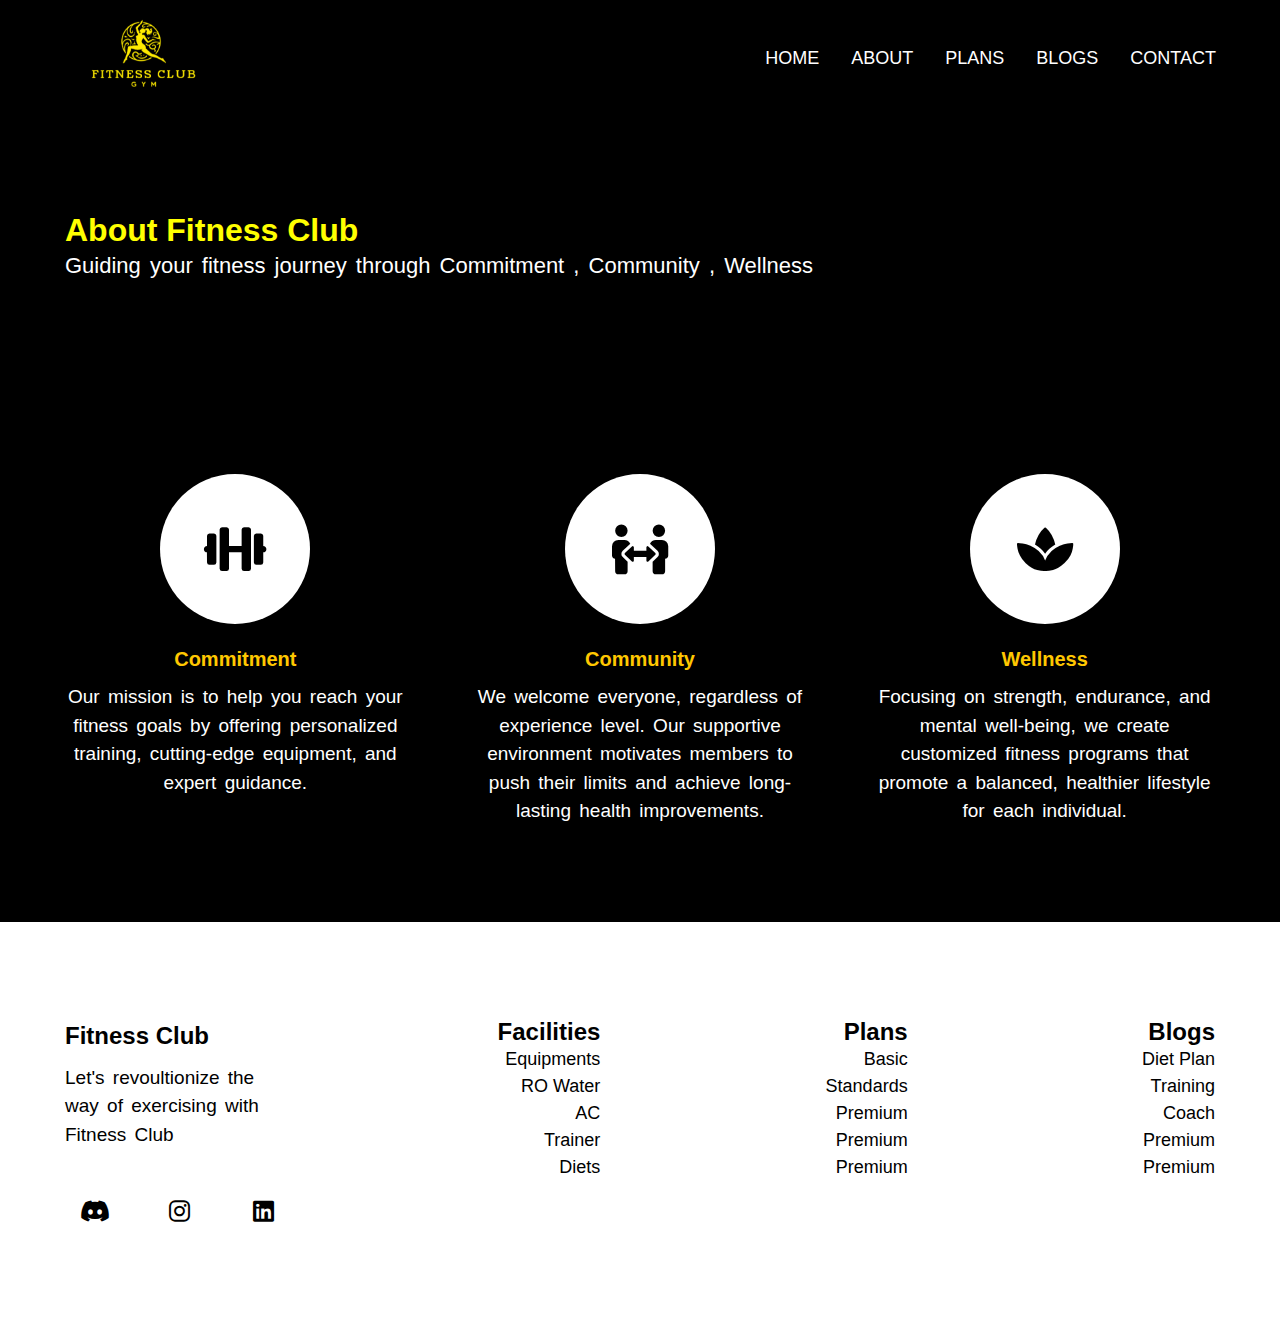
<file: about.html>
<!DOCTYPE html>
<html lang="en">
<head>
    <meta charset="UTF-8">
    <meta name="viewport" content="width=device-width, initial-scale=1.0">
    <link rel="stylesheet" href="style.css">
    <title>Blogs</title>
    <link
      rel="stylesheet"
      href="https://cdnjs.cloudflare.com/ajax/libs/font-awesome/6.0.0/css/all.min.css"
      integrity="sha512-9usAa10IRO0HhonpyAIVpjrylPvoDwiPUiKdWk5t3PyolY1cOd4DSE0Ga+ri4AuTroPR5aQvXU9xC6qOPnzFeg=="
      crossorigin="anonymous"
      referrerpolicy="no-referrer"
    />
</head>
<body>
     <!-- Start NavBar Section -->
     <header>
        <div class="section-navbar">
            <div class="container">
                <div class="logo">
                    <a href="index.html">
                        <img src="./images/gymlogo.webp" alt="gym logo" width="80%" height="auto">
                    </a>
                </div>
                <nav class="navbar">
                    <ul>
                        <li class="nav-items">
                            <a class="nav-link" href="index.html">Home</a>
                        </li>
                        <li class="nav-items"><a class="nav-link" href="about.html">About</a>
                        </li>
                        <li class="nav-items"><a class="nav-link" href="plans.html">Plans</a>
                        </li>
                        <li class="nav-items"><a class="nav-link" href="blogs.html">Blogs</a>
                        </li>
                        <li class="nav-items"><a class="nav-link" href="contact.html">Contact</a>
                        </li>
                    </ul>
                </nav>
            </div>
        </div>
</header>
<!-- End Navbar Section -->
 <!-- Start About Section -->
 <div class="section-about">
    <div class="container">
        <div class="section-common-heading">About Fitness Club </div>
        <p class="section-common-subheading">Guiding your fitness journey through Commitment , Community , Wellness </p>
    </div>
    <div class="container grid grid-three--cols">
        <div class="about-div">
            <i class="fa-solid fa-dumbbell"></i>
            <h3 class="section-common--title">Commitment</h3>
            <p>Our mission is to help you reach your fitness goals by offering personalized training, cutting-edge equipment, and expert guidance.</p>
        </div>
        <div class="about-div">
            <i class="fa-solid fa-people-arrows"></i>
            <h3 class="section-common--title">Community</h3>
            <p>We welcome everyone, regardless of experience level. Our supportive environment motivates members to push their limits and achieve long-lasting health improvements.</p>
        </div>
        <div class="about-div">
            <i class="fa-solid fa-spa"></i>
            <h3 class="section-common--title">Wellness</h3>
            <p>Focusing on strength, endurance, and mental well-being, we create customized fitness programs that promote a balanced, healthier lifestyle for each individual.</p>
        </div>
    </div>
</div>
<!-- End About Section -->
  <!-- Start Footer Section -->
  <div class="section-footer">
    <div class="container grid grid-four--cols">
        <div class="footer-1">
            <div class="logo-brand">
                <a href="index.html" class="footer-subheading">Fitness Club</a>
            </div>
            <p>Let's revoultionize the way of exercising with Fitness Club</p>

            <div class="social-footer--icon">
                <a href="#" target="_blank">
                    <i class="fa-brands fa-discord"></i>
                </a>
                <a href="https://www.instagram.com/anmolporwal_27/" target="_blank">
                    <i class="fa-brands fa-instagram"></i>
                </a>
                <a href="https://www.linkedin.com/in/anmol-dhanotiya/" target="_blank">
                    <i class="fa-brands fa-linkedin"></i>
                </a>
            </div>
        </div>    
        <div class="footer-2">
            <h3 class="footer-subheading">Facilities</h3>
            <ul>
                <li>Equipments</li>
                <li>RO Water</li>
                <li>AC</li>
                <li>Trainer</li>
                <li>Diets</li>
            </ul>
        </div>
        <div class="footer-3">
            <h3 class="footer-subheading">Plans</h3>
            <ul>
                <li>Basic</li>
                <li>Standards</li>
                <li>Premium</li>
                <li>Premium</li>
                <li>Premium</li>
            </ul>
        </div>
        <div class="footer-4">
            <h3 class="footer-subheading">Blogs</h3>
            <ul>
                <li>Diet Plan</li>
                <li>Training</li>
                <li>Coach</li>
                <li>Premium</li>
                <li>Premium</li>
            </ul>
        </div>
    </div>
 </div>
<!-- End Footer Section -->
</body>
</html>
</file>
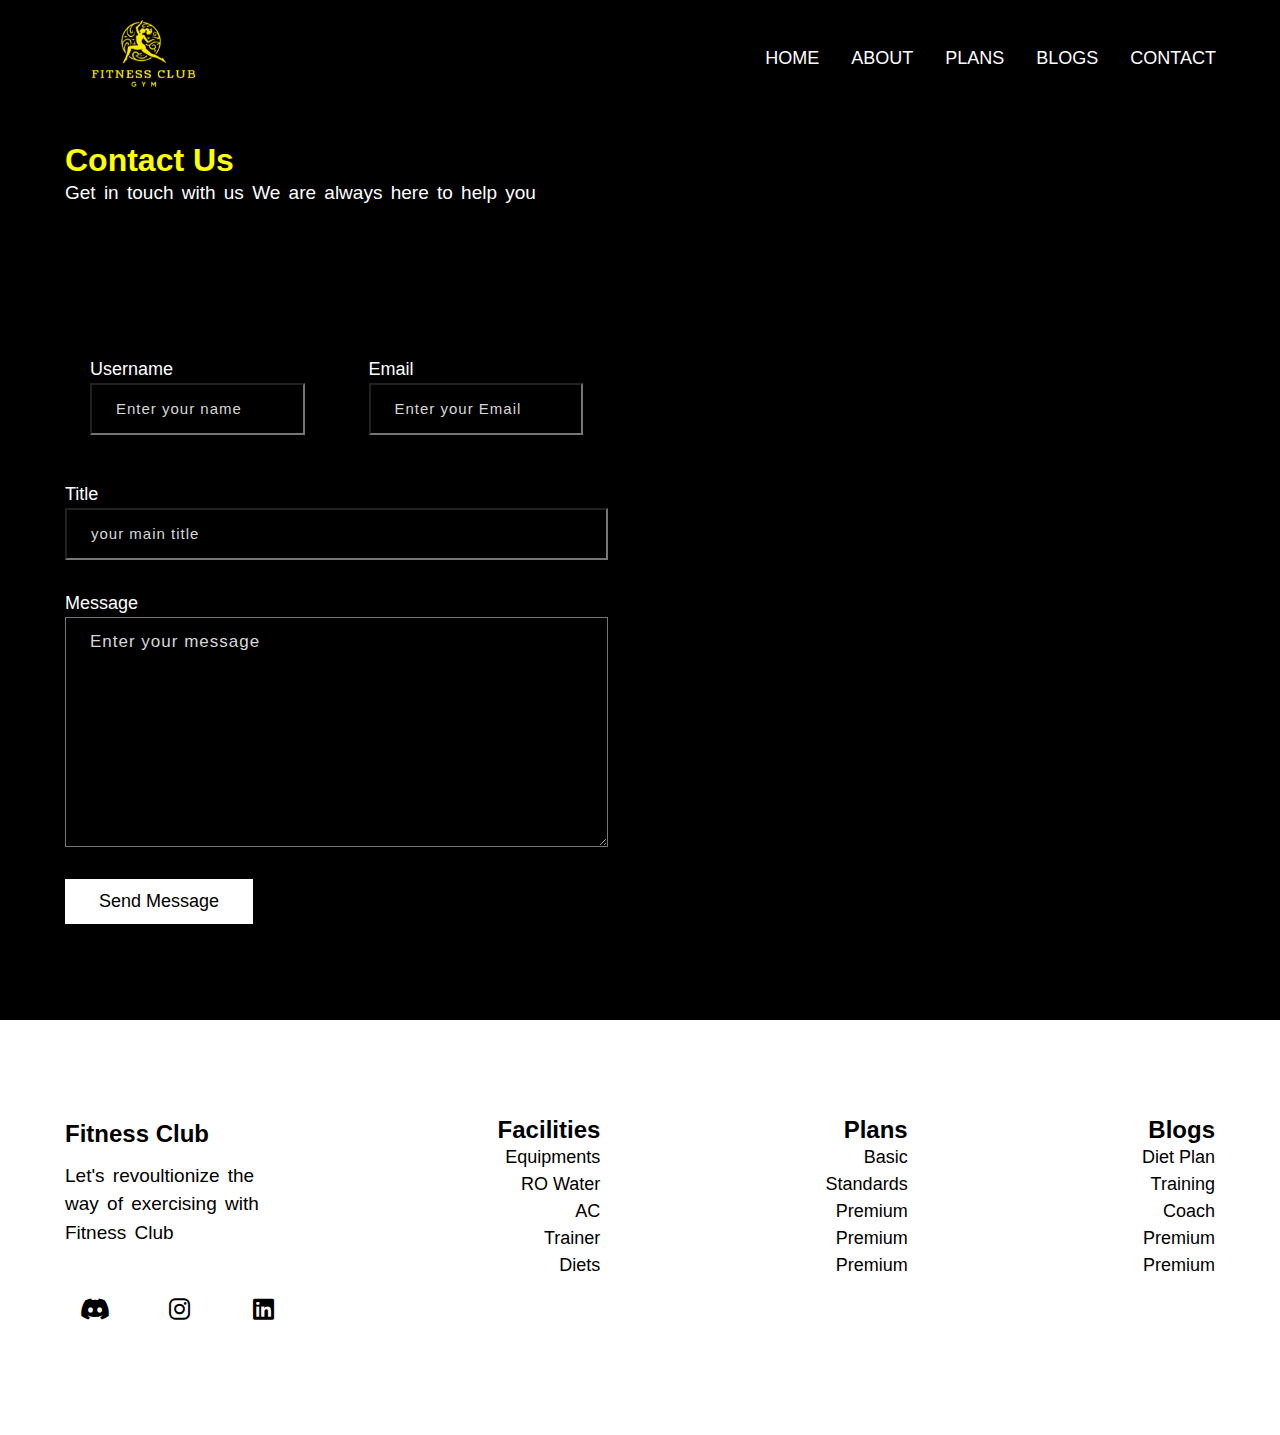
<file: contact.html>
<!DOCTYPE html>
<html lang="en">
<head>
    <meta charset="UTF-8">
    <meta name="viewport" content="width=device-width, initial-scale=1.0">
    <link rel="stylesheet" href="style.css">
    <title>Blogs</title>
    <link
      rel="stylesheet"
      href="https://cdnjs.cloudflare.com/ajax/libs/font-awesome/6.0.0/css/all.min.css"
      integrity="sha512-9usAa10IRO0HhonpyAIVpjrylPvoDwiPUiKdWk5t3PyolY1cOd4DSE0Ga+ri4AuTroPR5aQvXU9xC6qOPnzFeg=="
      crossorigin="anonymous"
      referrerpolicy="no-referrer"
    />
</head>
<body>
     <!-- Start NavBar Section -->
     <header>
        <div class="section-navbar">
            <div class="container">
                <div class="logo">
                    <a href="index.html">
                        <img src="./images/gymlogo.webp" alt="gym logo" width="80%" height="auto">
                    </a>
                </div>
                <nav class="navbar">
                    <ul>
                        <li class="nav-items">
                            <a class="nav-link" href="index.html">Home</a>
                        </li>
                        <li class="nav-items"><a class="nav-link" href="index.html">About</a>
                        </li>
                        <li class="nav-items"><a class="nav-link" href="index.html">Plans</a>
                        </li>
                        <li class="nav-items"><a class="nav-link" href="blogs.html">Blogs</a>
                        </li>
                        <li class="nav-items"><a class="nav-link" href="contact.html">Contact</a>
                        </li>
                    </ul>
                </nav>
            </div>
        </div>
</header>
<!-- End Navbar Section -->
 <!-- Start Contact Section -->
  <div class="section-contact">
    <div class="container">
    <h3 class="section-common-heading">Contact Us</h3>
    <p>Get in touch with us We are always here to help you</p>
</div>
    <div class="container grid grid-two--cols">
        <div class="contact-info">
            <form action="https://formspree.io/f/mvgpjkwe" method="POST">
                <div class="container grid grid-two--cols mb3">
                    <div>
                        <label for="username">Username</label>
                        <input type="text" name="username" id="username" required autocomplete="off" placeholder="Enter your name ">
                    </div>
                    <div>
                        <label for="email">Email</label>
                        <input type="text" name="emali" id="email" required autocompleter="off" placeholder="Enter your Email">
                    </div>
                </div>
                <div class="mb-3">
                    <label for="title">Title</label>
                    <input type="text" name="title" id="title" placeholder="your main title">
                </div>

                <div class="mb-3">
                    <label for="message">message</label>
                    <textarea name="message" id="message" cols="30" rows="10">Enter your message</textarea>
                </div>
                <div>
                    <button type="submit" class="btn btn-submit">Send message</button>
                </div>
            </form>
        </div>
        <div class="location-div">
            <iframe src="https://www.google.com/maps/embed?pb=!1m18!1m12!1m3!1d235527.49483463712!2d75.6990325361046!3d22.72388828491287!2m3!1f0!2f0!3f0!3m2!1i1024!2i768!4f13.1!3m3!1m2!1s0x3962fcad1b410ddb%3A0x96ec4da356240f4!2sIndore%2C%20Madhya%20Pradesh!5e0!3m2!1sen!2sin!4v1726834275712!5m2!1sen!2sin" width="100%" height="500px" style="border:0;" allowfullscreen="" loading="lazy" referrerpolicy="no-referrer-when-downgrade"></iframe>
        </div>
    </div>
  </div>
  <!-- End Contact Section -->
     <!-- Start Footer Section -->
     <div class="section-footer">
        <div class="container grid grid-four--cols">
            <div class="footer-1">
                <div class="logo-brand">
                    <a href="index.html" class="footer-subheading">Fitness Club</a>
                </div>
                <p>Let's revoultionize the way of exercising with Fitness Club</p>

                <div class="social-footer--icon">
                    <a href="#" target="_blank">
                        <i class="fa-brands fa-discord"></i>
                    </a>
                    <a href="https://www.instagram.com/anmolporwal_27/" target="_blank">
                        <i class="fa-brands fa-instagram"></i>
                    </a>
                    <a href="https://www.linkedin.com/in/anmol-dhanotiya/" target="_blank">
                        <i class="fa-brands fa-linkedin"></i>
                    </a>
                </div>
            </div>    
            <div class="footer-2">
                <h3 class="footer-subheading">Facilities</h3>
                <ul>
                    <li>Equipments</li>
                    <li>RO Water</li>
                    <li>AC</li>
                    <li>Trainer</li>
                    <li>Diets</li>
                </ul>
            </div>
            <div class="footer-3">
                <h3 class="footer-subheading">Plans</h3>
                <ul>
                    <li>Basic</li>
                    <li>Standards</li>
                    <li>Premium</li>
                    <li>Premium</li>
                    <li>Premium</li>
                </ul>
            </div>
            <div class="footer-4">
                <h3 class="footer-subheading">Blogs</h3>
                <ul>
                    <li>Diet Plan</li>
                    <li>Training</li>
                    <li>Coach</li>
                    <li>Premium</li>
                    <li>Premium</li>
                </ul>
            </div>
        </div>
     </div>
    <!-- End Footer Section -->
     </body>
     </html>
</file>
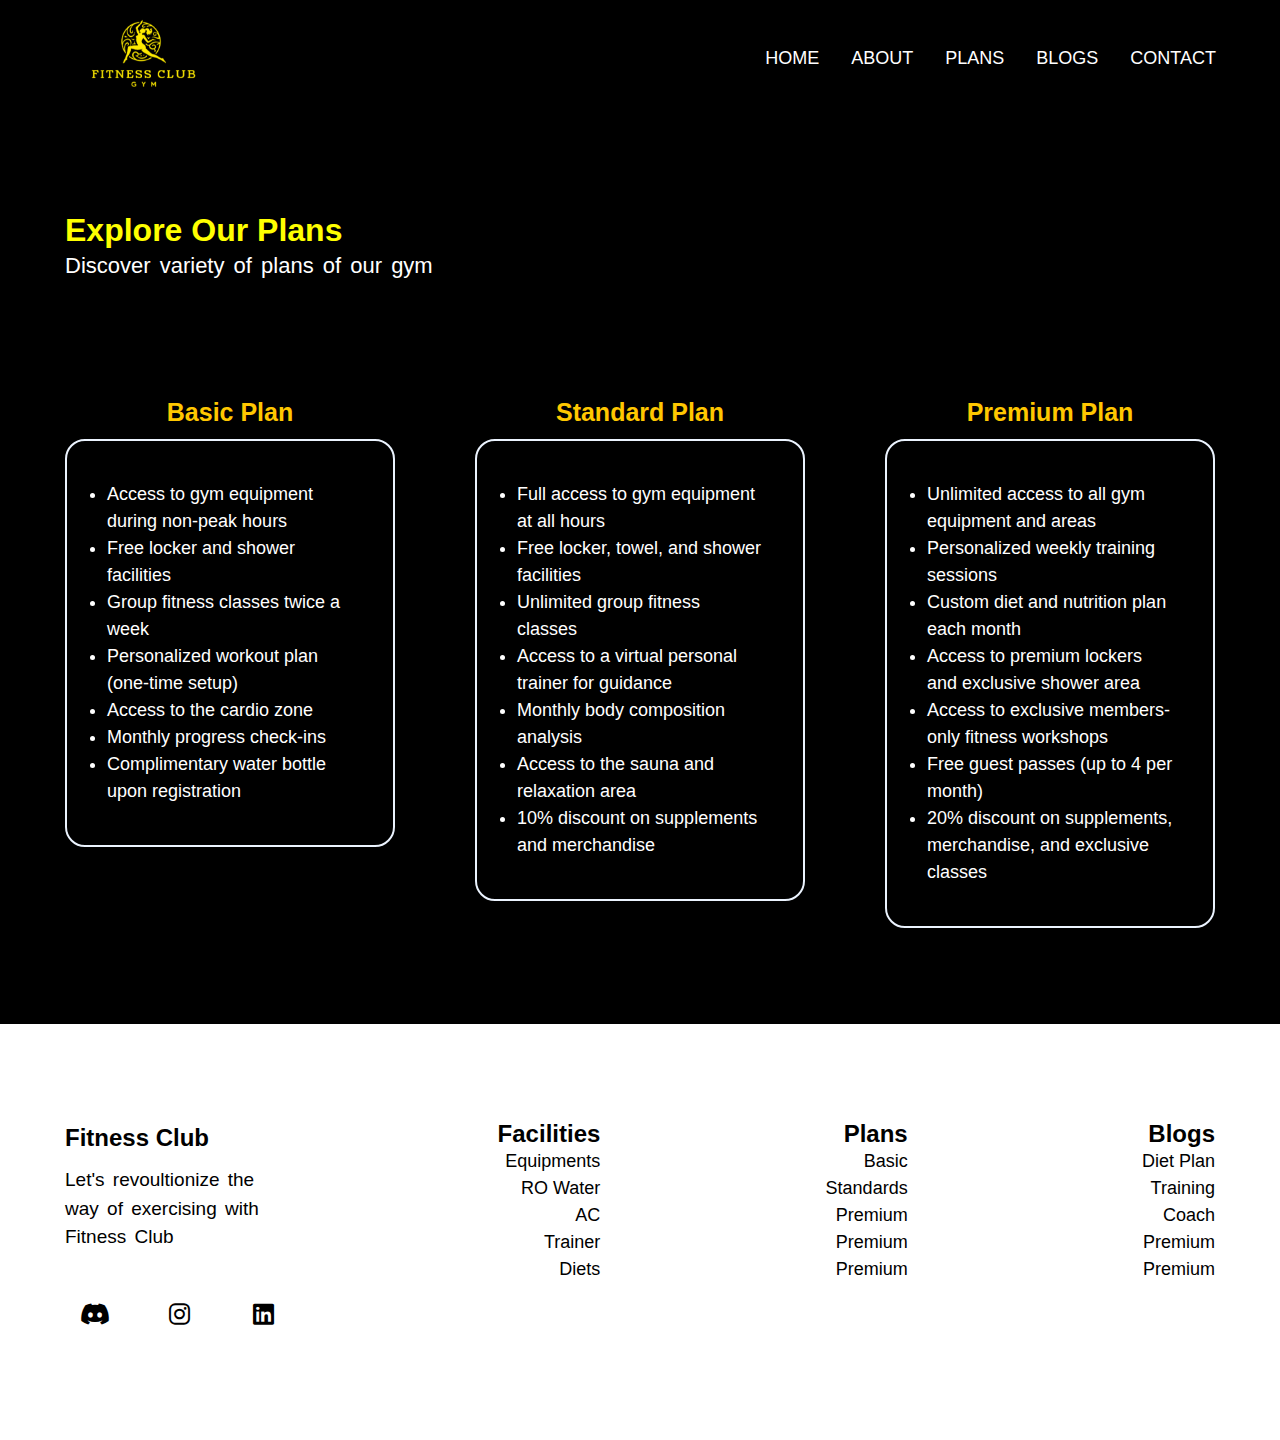
<file: plans.html>
<!DOCTYPE html>
 <html lang="en">
 <head>
     <meta charset="UTF-8">
     <meta name="viewport" content="width=device-width, initial-scale=1.0">
     <link rel="stylesheet" href="style.css">
     <title>Blogs</title>
     <link
       rel="stylesheet"
       href="https://cdnjs.cloudflare.com/ajax/libs/font-awesome/6.0.0/css/all.min.css"
       integrity="sha512-9usAa10IRO0HhonpyAIVpjrylPvoDwiPUiKdWk5t3PyolY1cOd4DSE0Ga+ri4AuTroPR5aQvXU9xC6qOPnzFeg=="
       crossorigin="anonymous"
       referrerpolicy="no-referrer"
     />
 </head>
 <body>
      <!-- Start NavBar Section -->
      <header>
         <div class="section-navbar">
             <div class="container">
                 <div class="logo">
                     <a href="index.html">
                         <img src="./images/gymlogo.webp" alt="gym logo" width="80%" height="auto">
                     </a>
                 </div>
                 <nav class="navbar">
                     <ul>
                         <li class="nav-items">
                             <a class="nav-link" href="index.html">Home</a>
                         </li>
                         <li class="nav-items"><a class="nav-link" href="about.html">About</a>
                         </li>
                         <li class="nav-items"><a class="nav-link" href="plans.html">Plans</a>
                         </li>
                         <li class="nav-items"><a class="nav-link" href="blogs.html">Blogs</a>
                         </li>
                         <li class="nav-items"><a class="nav-link" href="contact.html">Contact</a>
                         </li>
                     </ul>
                 </nav>
             </div>
         </div>
 </header>
 <!-- End Navbar Section -->
<!-- Start Plans Section  -->
         <div class="section-plan">
            <div class="container">
                <div class="section-common-heading">Explore Our Plans</div>
                <p class="section-common-subheading">Discover variety of plans of our gym</p>
            </div>
            <div class="container grid grid-three--cols">
                <div class="plan-div">
                    <h3 class="section-common--title">Basic Plan </h3>
                    <div class="list-of-plans">
                            <li>Access to gym equipment during  non-peak hours</li>
                            <li>Free locker and shower facilities</li>
                            <li>Group fitness classes twice a week</li>
                            <li>Personalized workout plan (one-time setup)</li>
                            <li>Access to the cardio zone</li>
                            <li>Monthly progress check-ins</li>
                            <li>Complimentary water bottle upon registration</li>
                    </div>
                </div>
                <div class="plan-div">
                    <h3 class="section-common--title">Standard Plan</h3>
                    <div class="list-of-plans">
                            <li>Full access to gym equipment at all hours</li>
                            <li>Free locker, towel, and shower facilities</li>
                            <li>Unlimited group fitness classes</li>
                            <li>Access to a virtual personal trainer for guidance</li>
                            <li>Monthly body composition analysis</li>
                            <li>Access to the sauna and relaxation area</li>
                            <li>10% discount on supplements and merchandise</li>
                    </div>
                </div>
                <div class="plan-div">
                    <h3 class="section-common--title">Premium Plan</h3>
                    <div class="list-of-plans">
                            <li>Unlimited access to all gym equipment and areas</li>
                            <li>Personalized weekly training sessions</li>
                            <li>Custom diet and nutrition plan each month</li>
                            <li>Access to premium lockers and exclusive shower area</li>
                            <li>Access to exclusive members-only fitness workshops</li>
                            <li>Free guest passes (up to 4 per month)</li>
                            <li>20% discount on supplements, merchandise, and exclusive classes</li>
                        </ul>
                    </div>
                </div>
            </div>
        </div>
        <!--  End Plans Section -->
 <!-- Start Footer Section -->
  <div class="section-footer">
    <div class="container grid grid-four--cols">
        <div class="footer-1">
            <div class="logo-brand">
                <a href="index.html" class="footer-subheading">Fitness Club</a>
            </div>
            <p>Let's revoultionize the way of exercising with Fitness Club</p>

            <div class="social-footer--icon">
                <a href="#" target="_blank">
                    <i class="fa-brands fa-discord"></i>
                </a>
                <a href="https://www.instagram.com/anmolporwal_27/" target="_blank">
                    <i class="fa-brands fa-instagram"></i>
                </a>
                <a href="https://www.linkedin.com/in/anmol-dhanotiya/" target="_blank">
                    <i class="fa-brands fa-linkedin"></i>
                </a>
            </div>
        </div>    
        <div class="footer-2">
            <h3 class="footer-subheading">Facilities</h3>
            <ul>
                <li>Equipments</li>
                <li>RO Water</li>
                <li>AC</li>
                <li>Trainer</li>
                <li>Diets</li>
            </ul>
        </div>
        <div class="footer-3">
            <h3 class="footer-subheading">Plans</h3>
            <ul>
                <li>Basic</li>
                <li>Standards</li>
                <li>Premium</li>
                <li>Premium</li>
                <li>Premium</li>
            </ul>
        </div>
        <div class="footer-4">
            <h3 class="footer-subheading">Blogs</h3>
            <ul>
                <li>Diet Plan</li>
                <li>Training</li>
                <li>Coach</li>
                <li>Premium</li>
                <li>Premium</li>
            </ul>
        </div>
    </div>
 </div>
<!-- End Footer Section -->
</body>
</html>
</file>
<file: style.css>
* {
    margin:0;
    padding: 0;
    box-sizing: border-box;
    font-family: "Urbanist",sans-serif;
}

html{
    font-size: 62.5%;
    scroll-behavior: smooth;
  scroll-snap-type:Y mandatory;
}

h1,
h2,
h3,
h4,
h5,
h6 {
  font-family: "Poppins", sans-serif;
  /* font-display: swap; */
}

p,
li,
a,
label{
    font-family: "Urbanist", sans-serif;
    font-size: 1.8rem;
    font-weight: 400;
    color:var(--white-color);
    line-height: 1.5;
    word-spacing: 0rem;
}

p{
    font-size: 1.9rem;
    font-weight: 500;
    word-spacing: 0.3rem;
}

a {
    text-decoration: none;
  }
  
li {
  /* list-style: none; */
}

body{
  background-color: var(--main-color);
}

/* Layout */
.grid{
  display: grid;
}

.grid-two--cols{
  grid-template-columns: repeat(2,1fr);
}

.grid-three--cols{
  grid-template-columns: repeat(3,1fr);
}

.grid-four--cols{
  grid-template-columns: repeat(4,1fr);
}

/* reusable */
.btn{
  display: inline-block;
  padding: 1.2rem 3.4rem;
  /*border: 2px solid var(--white-color);
  */color:var(--main-color);
  background-color: var(--white-color);
  border-radius:0.6rem;
  -webkit-border-radius:0.6rem;
  -moz-border-radius:0.6rem;
  -ms-border-radius:0.6rem;
  -o-border-radius:0.6rem;
  -webkit-border-radius:0;
}

.section-common-heading{
  font-size:3.2rem;
  font-weight: 700;
  text-transform:capitalize;
  color:var(--supporting-color)
}

.section-common-subheading{
  font-size: 2.2rem;
}

.section-common--title{
  font-size: 2rem;
  margin: 2.4rem 0 1.2rem 0;
  color: var(--bnt-hover-bg-color);
}

.fa-solid{
  font-size: 5rem;
  padding: 2.4rem;
  background-color: var(--new-supporting-color);
  color: var(--main-color);
}
/* theme */

:root {
    --main-color: #000;
    --supporting-color: yellow;
    --white-color: #ffffff;
    --bnt-hover-bg-color: #ffc700;
    --para-color: #504e4d;
    --new-supporting-color: #ebf3fe;
  }

.container{
  max-width: 120rem;
  margin: 0 auto;
  padding: 9.6rem 2.5rem;
}

/* Start NavBar Section */
.section-navbar .container{
  display: flex;
  justify-content: space-between;
  align-items: center;
  padding: 1rem 2.4rem; 
  /* border-bottom: 2px solid var(--supporting-color); */
  & .logo{
    width: 20rem;
    height:auto;
  }
}

.section-navbar .navbar ul{
    display: flex;
    justify-content: space-between;
    gap: 3.2rem;
    
    & li{
      display: inline-block;
      text-transform: uppercase;
      font-size: 1.6rem;
      font-weight: 600;
      position: relative;
    
      &::after{
        content:"";
        position: absolute;
        left:0;
        bottom: 0;
        width: 0%;
        border-bottom: 3px solid var(--bnt-hover-bg-color);
        transition: 0.3s all linear;
        -webkit-transition: 0.3s all linear;
        -moz-transition: 0.3s all linear;
        -ms-transition: 0.3s all linear;
        -o-transition: 0.3s all linear;
}
    }
    & li:hover:after{
      width:100%;
      /* background-color: var(--supporting-color); */
    }
    & li:hover{
      color: var(--supporting-color);
      scale: 1.1;
    }
}
/* End NavBar Section */

/* Start Hero Section */
  .section-hero .grid{
    gap:10rem;

    /* .hero-subheading{
      text-transform: uppercase;
      letter-spacing: 0.2rem;
      font-size: 1.7rem;
      font-weight: 700 ;
      color: var(--bnt-hover-bg-color);
    } */
    .hero-heading{
      margin-top:-4rem;
      color: var(--supporting-color);
      font-size: 6rem;
      font-family: "Jost",sans-serif;
      font-weight: 600;
    }

    p{
      font-size: 1.9rem;
      font-weight: 500;
      word-spacing: 0.3rem;
      margin: 2rem 0rem 4rem 0rem;
    }

    .btn-white:hover{
      color: var(--main-color);
      background-color: var(--bnt-hover-bg-color);
      /* border:2px solid var(--supporting-color); */
    }
  }

  .section-hero .hero-img{
      display: flex;
      justify-content: center;
      align-items: center;
 
      & img{
       width: 70%;
       height: auto;
    }
  }

 
/* End Hero Section */

/* Start about section */

.section-about .grid{
  gap: 6.4rem;
}

.section-about .about-div {
    text-align: center;
    
  & .fa-solid{
    display: block;
    margin-left: auto;
    margin-right: auto;
    width: 50%;
    width: 15rem;
    aspect-ratio: 1;
    background-color: var(--white-color);
    color: var(--main-color);
    display: flex;
    justify-content: center;
    align-items: center;
    border-radius: 50%;
    -webkit-border-radius: 50%;
    -moz-border-radius: 50%;
    -ms-border-radius: 50%;
    -o-border-radius: 50%;
    transition: all 0.3s linear;
    -webkit-transition: all 0.3s linear;
    -moz-transition: all 0.3s linear;
    -ms-transition: all 0.3s linear;
    -o-transition: all 0.3s linear;
   
    &:hover{
      rotate: 360deg;
      color: var(--main-color);
      background-color: var(--bnt-hover-bg-color);
    }
}
}
/* End about section */

/* Start Plans Div */
.section-plan {
  
  & .plan-div{
    margin-top: -10rem;
    /* width: 40rem; */
    /* aspect-ratio: 1; */
  }
  .section-common--title{
    text-align: center;
  }
  & .grid-three--cols{
    gap:8rem;
  }
  & .list-of-plans{
    padding: 4rem;
    border: 2px solid var(--new-supporting-color);
    border-radius: 20px;
    -webkit-border-radius: 20px;
    -moz-border-radius: 20px;
    -ms-border-radius: 20px;
    -o-border-radius: 20px;
    
    &li{
      font-size: 1.9rem;
      font-weight: 500;
      word-spacing: 0.3rem;
    }   
    
  }
  & .list-of-plans:hover{
    border: 2px solid var(--supporting-color);
  }
  & li:hover{
    color: var(--supporting-color);
  }

.section-common--title{
  font-size: 2.5rem;
}
}
/* End Plans Div */

/* Start Blog Section  */
.blog{
  & .grid{
    gap: 5rem;
  }

  & .blog-content{
    font-size: 2rem;
    border: 2px solid var(--white-color);
    margin-right: 5rem;
    padding:2rem;
    transition:all 0.3s linear;
    -webkit-transition:all 0.3s linear;
    -moz-transition:all 0.3s linear;
    -ms-transition:all 0.3s linear;
    -o-transition:all 0.3s linear;
}
  & .blog-content:hover{
    border: 2px solid var(--supporting-color);
    scale: 1.1;
  }

}
/* End Blog Section */

/* Start Footer Section */
.section-footer{
  background-color: #fff;
  & .grid{
    gap:10rem;
  }
  & li{
    list-style: none;
    color: #000;
  }

  & ul{
    text-align: right;
  }
  & h3{
    text-align: right;
  }
  /* & .section-common--title:nth-child(0){
    text-align: left;
  } */
   & .footer-subheading{
    font-weight: 700;
    font-size: 2.4rem;
    color:var(--main-color);
   }

   & .footer-1 p{
      margin: 1rem 0 3.2rem 0;
      color: #000;
    }
}

.footer-1{
  text-align: left;

  .social-footer--icon{
    display: flex;
    gap: 2.4rem;

    & .fa-brands{
      width: 6rem;
      aspect-ratio: 1;
      color:var(--main-color);
      /* background-color:var(--main-color); */
      border-radius: 50%;
      -webkit-border-radius: 50%;
      -moz-border-radius: 50%;
      -ms-border-radius: 50%;
      -o-border-radius: 50%;
      font-size: 2.4rem;
      display: flex;
      justify-content: center;
      align-items: center;
      transition: all 0.3s linear;
      -webkit-transition: all 0.3s linear;
      -moz-transition: all 0.3s linear;
      -ms-transition: all 0.3s linear;
      -o-transition: all 0.3s linear;
    }
    & .fa-brands:hover{
      color:var(--white-color);
      background-color: var(--main-color);
      rotate:360deg;
    }
  }
}
/* End Footer Section */
/* Start Contact Section */

.section-contact{

  & .container{
    margin-top: -7rem;
  }
  & .grid{
    gap: 6.4rem;
    align-items: center;
  }

  & .contact-info{
    .grid{
      gap:6.4rem;
      align-items: center;
    }

    & .btn-submit{
      font-size: 1.8rem;
      border:none;
      text-transform: capitalize;

      &:hover{
        background-color: var(--bnt-hover-bg-color);
      }
    }

  }
  & input, textarea{
    padding: 1.4rem 2.4rem;
    width: 100%;
    font-size: 1.7rem;
    letter-spacing: 0.1rem;
  }
  ::placeholder{
    font-size: 1.5rem;
    letter-spacing: 0.1rem;
    color: #d7d7d7;
  }

  & label{
    display: block;
    text-transform: capitalize;
  }
  & .mb-3{
    margin-bottom: 3rem;
    margin-top: 0rem;
  }

  & #username , #email{
    background-color: var(--main-color);
    color: var(--white-color);
  }

  & #title , #message{
    background-color: var(--main-color);
    color: #d7d7d7;
  }

  & .mb-3:nth-child(2){
    margin-top: -5rem;
  }

}
/* End Contact Section */
/* Scroll Bar Section */
::-webkit-scrollbar{
  width: 2rem;
}

::-webkit-scrollbar-track{
  background-color: white;
}

::-webkit-scrollbar-thumb{
  background-color: var(--new-supporting-color);
  border-radius: 50px;
  -webkit-border-radius: 50px;
  -moz-border-radius: 50px;
  -ms-border-radius: 50px;
  -o-border-radius: 50px;
}

::-webkit-scrollbar-thumb:hover{
  background-color: var(--supporting-color);
}
</file>
